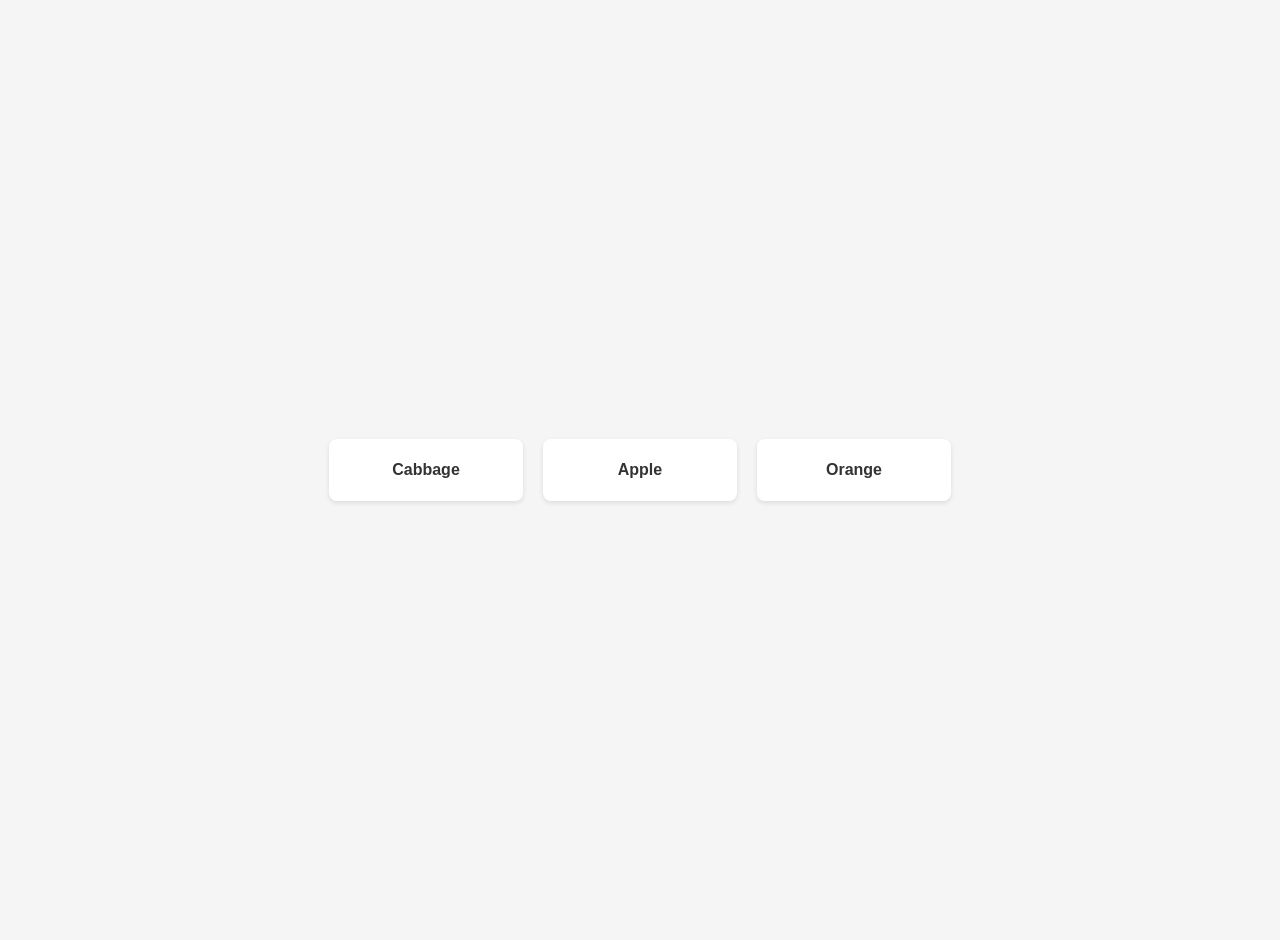
<file: index.html>
<!DOCTYPE html>
<html lang="en">
<head>
    <meta charset="UTF-8">
    <meta name="viewport" content="width=device-width, initial-scale=1.0">
    <title>Game 1</title>
    <style>
        body {
            margin: 0;
            padding: 20px;
            background-color: #f5f5f5;
            display: flex;
            justify-content: center;
            align-items: center;
            min-height: 100vh;
            font-family: Arial, sans-serif;
        }
        
        .container {
            display: flex;
            gap: 20px;
            flex-wrap: wrap;
            justify-content: center;
        }
        
        .card {
            background-color: white;
            padding: 20px;
            border-radius: 8px;
            border: 2px solid transparent;
            cursor: pointer;
            transition: outline 0.3s ease, border-color 0.3s ease;
            width: 150px;
            text-align: center;
            font-size: 16px;
            font-weight: bold;
            color: #333;
            box-shadow: 0 2px 5px rgba(0, 0, 0, 0.1);
        }
        
        .card:hover {
            border-color: #87CEEB;
            outline: 2px solid #87CEEB;
            outline-offset: 2px;
        }
    </style>
</head>
<body>
    <div class="container">
        <div class="card">Cabbage</div>
        <div class="card">Apple</div>
        <div class="card">Orange</div>
    </div>
</body>
</html>
</file>
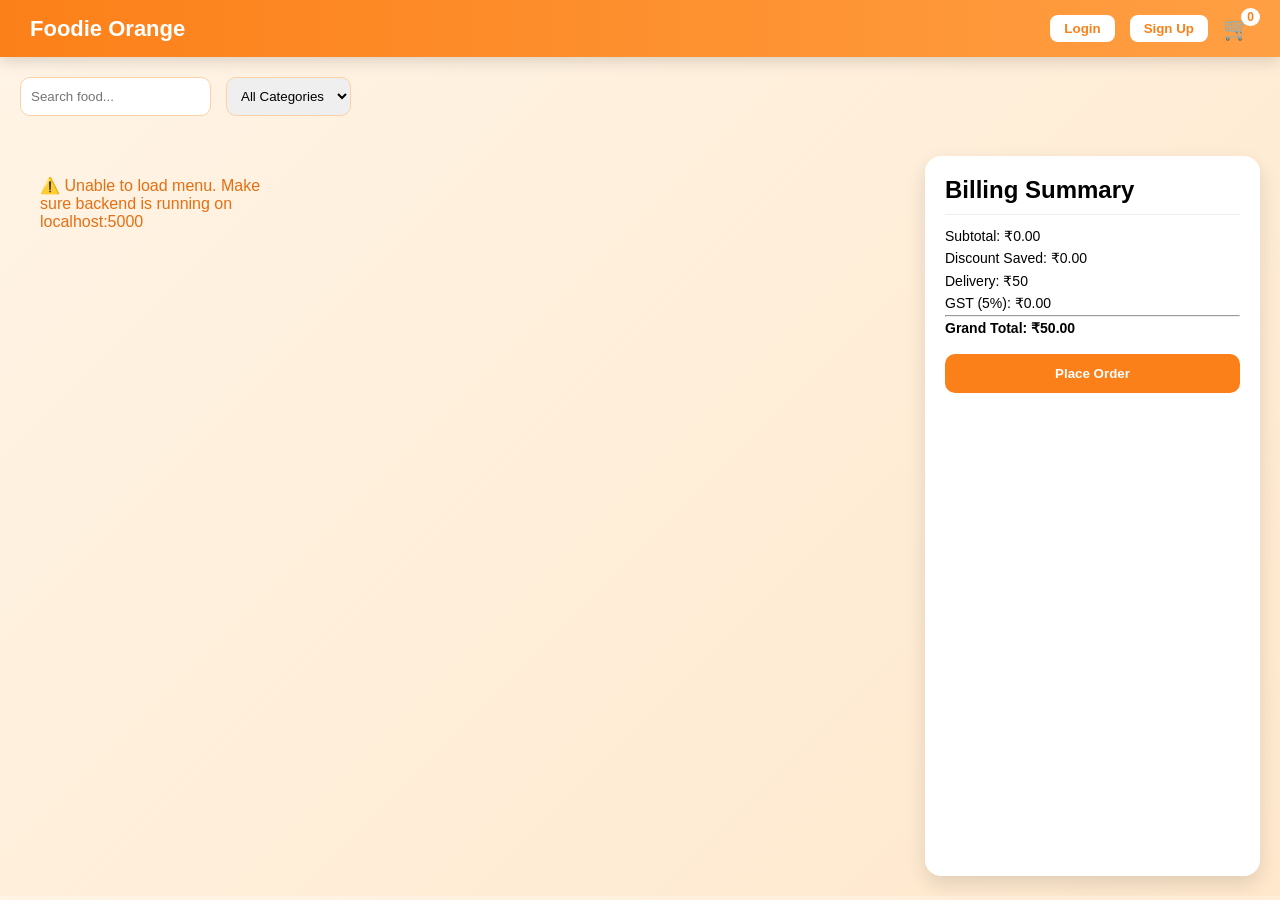
<file: Frontend/public/index.html>
<!DOCTYPE html>
<html lang="en">
<head>
<meta charset="UTF-8">
<meta name="viewport" content="width=device-width, initial-scale=1.0">
<title>Foodie Orange Pro</title>
<link rel="stylesheet" href="../src/Styles/Styles.css">
</head>
<body>

<header>

<div class="logo">Foodie Orange</div>

<div class="nav-right">

<button onclick="location.href='login.html'">Login</button>

<button onclick="location.href='signup.html'">Sign Up</button>

<div class="cart-icon" onclick="toggleCart()">🛒
<span class="badge" id="count">0</span>
</div>

</div>

</header>

<div class="controls">
<input type="text" id="search" placeholder="Search food...">
<select id="category">
<option value="all">All Categories</option>
<option value="Indian">Indian</option>
<option value="Chinese">Chinese</option>
<option value="Italian">Italian</option>
<option value="FastFood">Fast Food</option>
<option value="Dessert">Dessert</option>
<option value="Beverage">Beverage</option>
</select>
</div>

<div class="container">
<div class="food-grid" id="food"></div>

<div class="cart" id="cart">
<h2>Billing Summary</h2>
<div id="cartItems"></div>
<div class="summary" id="summary"></div>
<button class="place-btn" onclick="placeOrder()">Place Order</button>
</div>
</div>

<script>

// API Configuration
const API_URL = 'http://localhost:5000/api';

let foods = [];
let cart = JSON.parse(localStorage.getItem("cart")) || {};

// ===========================
// FETCH DATA FROM BACKEND
// ===========================

// Fetch all foods from backend
async function fetchFoods() {
  try {
    const response = await fetch(`${API_URL}/foods`);
    if (!response.ok) throw new Error('Failed to fetch foods');
    
    const result = await response.json();
    foods = result.data || [];
    renderFoods();
  } catch (error) {
    console.error('Error fetching foods:', error);
    document.getElementById("food").innerHTML = '<p style="padding: 20px; color: #e56f12;">⚠️ Unable to load menu. Make sure backend is running on localhost:5000</p>';
  }
}

// Fetch categories and populate dropdown
async function fetchCategories() {
  try {
    const response = await fetch(`${API_URL}/categories`);
    if (!response.ok) throw new Error('Failed to fetch categories');
    
    const result = await response.json();
    const categorySelect = document.getElementById("category");
    
    // Clear existing options except "All"
    while (categorySelect.options.length > 1) {
      categorySelect.remove(1);
    }
    
    // Add categories from backend
    result.categories.forEach(cat => {
      const option = document.createElement("option");
      option.value = cat;
      option.textContent = cat;
      categorySelect.appendChild(option);
    });
  } catch (error) {
    console.error('Error fetching categories:', error);
  }
}

// ===========================
// RENDER FUNCTIONS
// ===========================

function renderFoods() {
  let grid = document.getElementById("food");
  grid.innerHTML = "";
  let search = document.getElementById("search").value.toLowerCase();
  let cat = document.getElementById("category").value;

  foods.filter(f => {
    return f.name.toLowerCase().includes(search) &&
      (cat == "all" || f.category == cat);
  }).forEach(food => {
    let finalPrice = Math.floor(food.price - (food.price * food.discount / 100));
    grid.innerHTML += `
      <div class="card">
        ${food.discount ? `<div class="discount">${food.discount}% OFF</div>` : ""}
        <h4>${food.name}</h4>
        <div class="old-price">₹${food.price}</div>
        <div class="new-price">₹${finalPrice}</div>
        <button class="add-btn" onclick="addToCart(${food.id})">Add</button>
      </div>`;
  });

  if(grid.innerHTML === ""){
    grid.innerHTML = "<p style='padding:20px'>No food found</p>";
  }
}

function addToCart(id) {
  let item = foods.find(f => f.id == id);
  let finalPrice = Math.floor(item.price - (item.price * item.discount / 100));

  if (cart[id]) cart[id].qty++;
  else cart[id] = { ...item, finalPrice: finalPrice, qty: 1 };

  saveCart();
  renderCart();
}

function renderCart() {
  let div = document.getElementById("cartItems");
  div.innerHTML = "";
  let subtotal = 0;
  let originalTotal = 0;
  let totalQty = 0;

  Object.values(cart).forEach(item => {
    let original = item.price * item.qty;
    let discounted = item.finalPrice * item.qty;

    originalTotal += original;
    subtotal += discounted;
    totalQty += item.qty;

    div.innerHTML += `
      <div style="display:flex;justify-content:space-between;margin-bottom:8px;">
        <span>${item.name} (${item.qty})</span>
        <span>₹${discounted}</span>
      </div>`;
  });

  let discountSaved = originalTotal - subtotal;
  let delivery = 50;
  let tax = subtotal * 0.05;
  let total = subtotal + delivery + tax;

  document.getElementById("summary").innerHTML = `
    Subtotal: ₹${subtotal.toFixed(2)}<br>
    Discount Saved: ₹${discountSaved.toFixed(2)}<br>
    Delivery: ₹${delivery}<br>
    GST (5%): ₹${tax.toFixed(2)}<br>
    <hr>
    <b>Grand Total: ₹${total.toFixed(2)}</b>
  `;

  document.getElementById("count").innerText = totalQty;
}

function saveCart() {
  localStorage.setItem("cart", JSON.stringify(cart));
}

// ===========================
// ORDER MANAGEMENT
// ===========================

async function placeOrder() {
  if (Object.keys(cart).length === 0) {
    alert("Your cart is empty!");
    return;
  }

  let subtotal = 0;
  let items = [];
  let orderDetails = "";

  Object.values(cart).forEach(item => {
    let total = item.finalPrice * item.qty;
    subtotal += total;
    items.push({
      id: item.id,
      name: item.name,
      price: item.price,
      discount: item.discount,
      finalPrice: item.finalPrice,
      quantity: item.qty,
      total: total
    });
    orderDetails += `${item.name} x${item.qty} - ₹${total}\n`;
  });

  let delivery = 50;
  let tax = subtotal * 0.05;
  let grand = subtotal + delivery + tax;

  try {
    // Send order to backend
    const response = await fetch(`${API_URL}/orders`, {
      method: 'POST',
      headers: {
        'Content-Type': 'application/json'
      },
      body: JSON.stringify({
        items: items,
        subtotal: subtotal,
        delivery: delivery,
        tax: tax,
        grandTotal: grand
      })
    });

    if (!response.ok) throw new Error('Failed to place order');

    const result = await response.json();
    
    let message = "Order ID: " + result.orderId + "\n\n";
    message += orderDetails;
    message += `\nDelivery: ₹${delivery}`;
    message += `\nGST (5%): ₹${tax.toFixed(2)}`;
    message += `\nGrand Total: ₹${grand.toFixed(2)}`;
    message += `\n\nOrder Placed Successfully! 🎉`;
    message += `\nStatus: ${result.message}`;

    localStorage.setItem("lastOrder", message);
    window.location.href = "receipt.html";
    
    // Clear cart
    cart = {};
    saveCart();
    renderCart();
  } catch (error) {
    console.error('Error placing order:', error);
    alert("⚠️ Failed to place order. Make sure backend is running on localhost:5000\n\nError: " + error.message);
  }
}

function toggleCart() {
  document.getElementById("cart").classList.toggle("open");
}

// ===========================
// EVENT LISTENERS
// ===========================

document.getElementById("search").addEventListener("input", renderFoods);
document.getElementById("category").addEventListener("change", renderFoods);

// Initialize app
window.addEventListener('load', () => {
  fetchCategories();
  fetchFoods();
  renderCart();
});

</script>

</body>
</html>
</file>
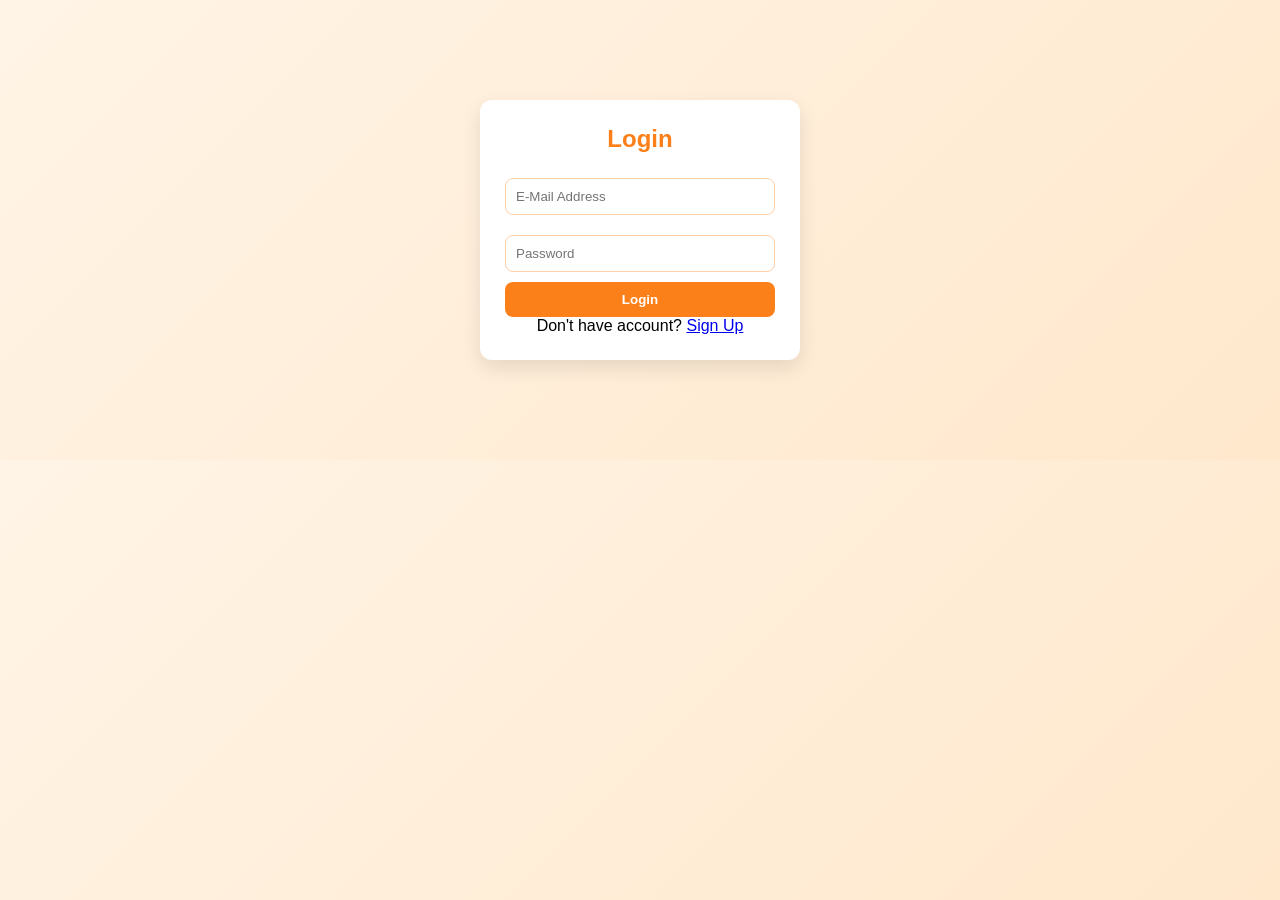
<file: Frontend/public/login.html>
<!DOCTYPE html>
<html>
<head>
<meta charset="UTF-8">
<meta name="viewport" content="width=device-width, initial-scale=1.0">
<title>Login</title>
<link rel="stylesheet" href="../src/Styles/Styles.css">
</head>

<body>

<div class="auth-box">

<h2>Login</h2>

<input type="email" placeholder="E-Mail Address">

<input type="password" placeholder="Password">

<button>Login</button>

<p>
Don't have account?
<a href="signup.html">Sign Up</a>
</p>

</div>

</body>
</html>
</file>
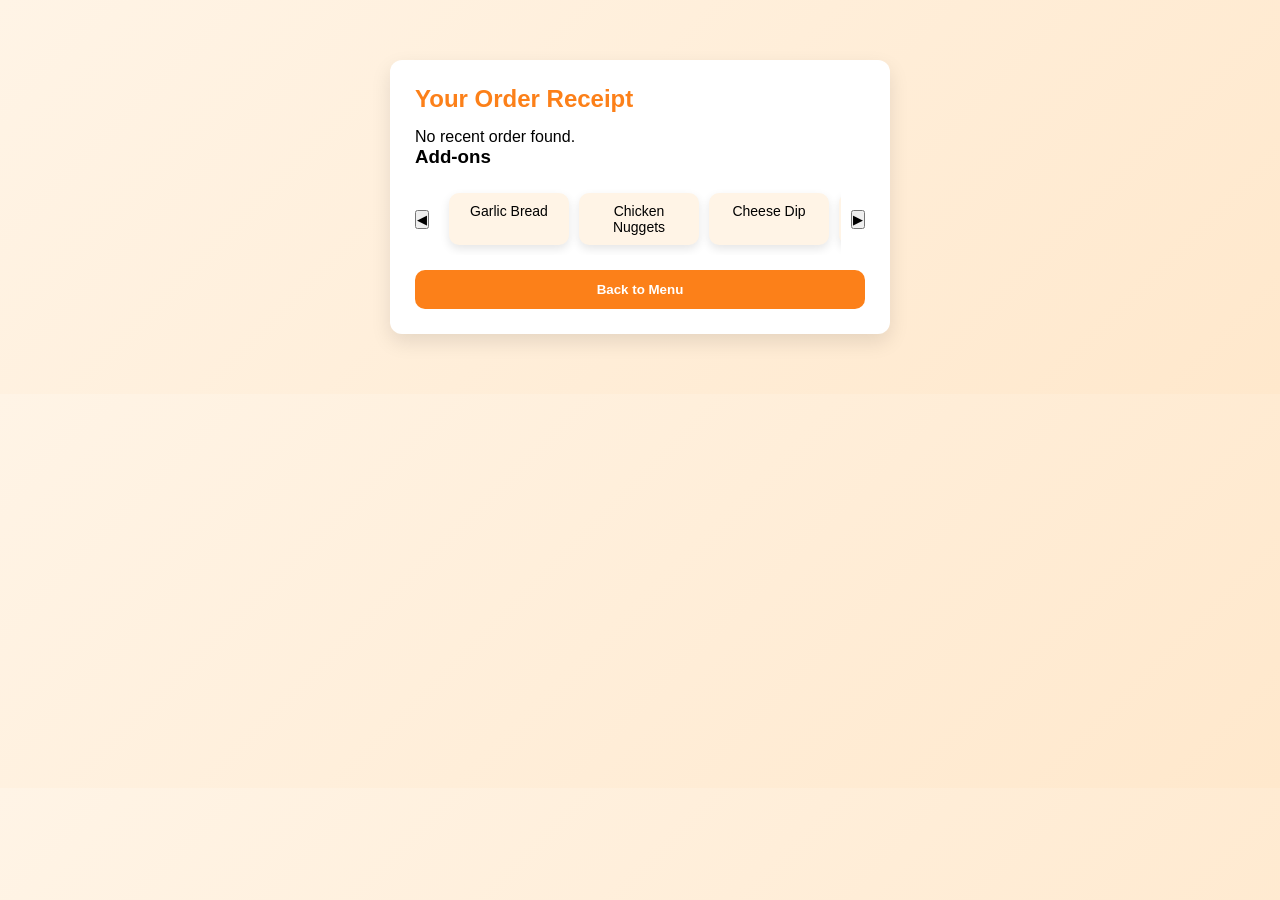
<file: Frontend/public/receipt.html>
<!DOCTYPE html>
<html lang="en">
<head>
<meta charset="UTF-8">
<meta name="viewport" content="width=device-width, initial-scale=1.0">
<title>Receipt</title>
<link rel="stylesheet" href="../src/Styles/Styles.css">
</head>

<body>

<div class="receipt-card">

<h2>Your Order Receipt</h2>

<pre id="orderDetails"></pre>

<h3>Add-ons</h3>

<div class="addon-container">

<button onclick="scrollLeft()">◀</button>

<div class="addon-slider">

<div class="addon-card">Garlic Bread</div>
<div class="addon-card">Chicken Nuggets</div>
<div class="addon-card">Cheese Dip</div>
<div class="addon-card">Ice Cream</div>
<div class="addon-card">Cold Coffee</div>

</div>

<button onclick="scrollRight()">▶</button>

</div>

<button onclick="location.href='index.html'" class="place-btn">
Back to Menu
</button>

</div>

<script>

let order = localStorage.getItem("lastOrder");

document.getElementById("orderDetails").innerText =
order ? order : "No recent order found.";

function scrollLeft(){
document.querySelector(".addon-slider")
.scrollBy({left:-200, behavior:"smooth"});
}

function scrollRight(){
document.querySelector(".addon-slider")
.scrollBy({left:200, behavior:"smooth"});
}

</script>

</body>
</html>
</file>
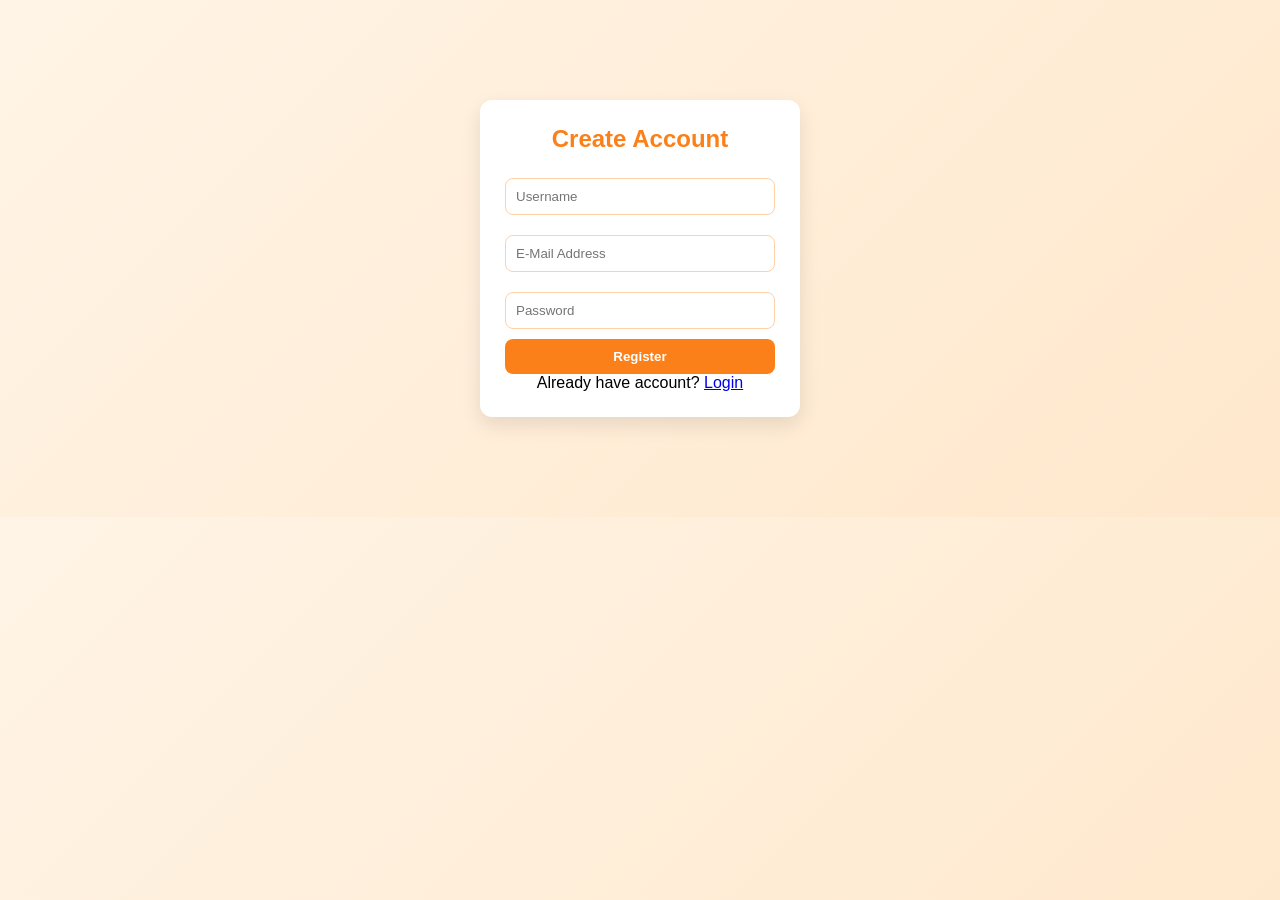
<file: Frontend/public/signup.html>
<!DOCTYPE html>
<html lang="en">
<head>

<meta charset="UTF-8">
<meta name="viewport" content="width=device-width, initial-scale=1.0">

<title>Sign Up</title>
<link rel="stylesheet" href="../src/Styles/Styles.css">

</head>

<body>

<div class="auth-box">

<h2>Create Account</h2>

<input type="text" placeholder="Username">

<input type="email" placeholder="E-Mail Address">

<input type="password" placeholder="Password">

<button>Register</button>

<p>
Already have account?
<a href="login.html">Login</a>
</p>

</div>

</body>
</html>
</file>
<file: Frontend/src/Styles/Styles.css>
:root{
--primary:#fc8019;
--primary-dark:#e56f12;
--bg1:#fff4e6;
--bg2:#ffe8cc;
--dark:#222;
}

*{
margin:0;
padding:0;
box-sizing:border-box;
font-family:'Segoe UI',sans-serif;
}

body{
background:linear-gradient(135deg,var(--bg1),var(--bg2));
}

/* HEADER */
header{
position:sticky;
top:0;
background:linear-gradient(to right,#fc8019,#ff9f43);
color:#fff;
display:flex;
justify-content:space-between;
align-items:center;
padding:15px 30px;
box-shadow:0 4px 15px rgba(0,0,0,0.15);
z-index:1000;
}

.logo{
font-size:22px;
font-weight:bold;
}

/* RIGHT NAV (LOGIN / SIGNUP / CART) */

.nav-right{
display:flex;
align-items:center;
gap:15px;
}

.nav-right button{
background:#fff;
color:#fc8019;
border:none;
padding:6px 14px;
border-radius:8px;
font-weight:bold;
cursor:pointer;
transition:0.3s;
}

.nav-right button:hover{
background:#ffe0c2;
}

.cart-icon{
position:relative;
cursor:pointer;
font-size:22px;
}

.badge{
position:absolute;
top:-8px;
right:-10px;
background:#fff;
color:#fc8019;
font-size:12px;
padding:2px 6px;
border-radius:50%;
font-weight:bold;
}

/* CONTROLS */

.controls{
padding:20px;
display:flex;
gap:15px;
flex-wrap:wrap;
}

.controls input,
.controls select{
padding:10px;
border-radius:10px;
border:1px solid #ffd0a6;
}

/* LAYOUT */

.container{
display:flex;
padding:20px;
gap:20px;
}

.food-grid{
flex:3;
display:grid;
grid-template-columns:repeat(auto-fill,minmax(240px,1fr));
gap:20px;
}

.card{
background:#fff;
border-radius:16px;
box-shadow:0 8px 20px rgba(0,0,0,0.08);
padding:20px;
transition:0.3s;
}

.card:hover{
transform:translateY(-5px);
}

.discount{
background:#fc8019;
color:#fff;
padding:4px 10px;
border-radius:20px;
font-size:12px;
display:inline-block;
margin-bottom:8px;
}

.old-price{
text-decoration:line-through;
color:#888;
font-size:14px;
}

.new-price{
font-weight:bold;
color:#222;
}

.add-btn{
background:#fc8019;
color:#fff;
border:none;
padding:8px 15px;
border-radius:8px;
cursor:pointer;
margin-top:8px;
}

.add-btn:hover{
background:#e56f12;
}

/* CART */

.cart{
flex:1;
background:#fff;
border-radius:16px;
box-shadow:0 8px 20px rgba(0,0,0,0.12);
padding:20px;
height:80vh;
overflow:auto;
position:sticky;
top:90px;
}

.summary{
border-top:1px solid #eee;
padding-top:10px;
margin-top:10px;
font-size:14px;
line-height:1.6;
}

.place-btn{
background:#fc8019;
color:#fff;
border:none;
width:100%;
padding:12px;
border-radius:10px;
margin-top:15px;
cursor:pointer;
font-weight:bold;
}

.place-btn:hover{
background:#e56f12;
}

/* MOBILE */

@media(max-width:768px){

.container{
flex-direction:column;
}

.cart{
position:fixed;
bottom:-100%;
left:0;
width:100%;
height:60%;
transition:0.4s;
border-radius:20px 20px 0 0;
z-index:999;
}

.cart.open{
bottom:0;
}

}

/* ============================================
   UTILITY CLASSES
   ============================================ */

.text-center{
text-align:center;
}

.text-bold{
font-weight:700;
}

.text-muted{
color:#999;
}

.mb-20{
margin-bottom:20px;
}

.mt-20{
margin-top:20px;
}

.p-20{
padding:20px;
}

.rounded{
border-radius:10px;
}

.shadow{
box-shadow:0 4px 15px rgba(0,0,0,0.1);
}
/* ============================================
   AUTH PAGES (LOGIN / SIGNUP)
   ============================================ */

.auth-box{
width:320px;
margin:100px auto;
padding:25px;
background:#fff;
border-radius:12px;
box-shadow:0 8px 20px rgba(0,0,0,0.1);
text-align:center;
}

.auth-box h2{
margin-bottom:15px;
color:#fc8019;
}

.auth-box input{
width:100%;
padding:10px;
margin:10px 0;
border-radius:8px;
border:1px solid #ffd0a6;
}

.auth-box button{
background:#fc8019;
color:#fff;
border:none;
padding:10px;
width:100%;
border-radius:8px;
cursor:pointer;
font-weight:bold;
}

.auth-box button:hover{
background:#e56f12;
}
/* ============================================
   RECEIPT PAGE
   ============================================ */

.receipt-card{
width:500px;
margin:60px auto;
background:#fff;
padding:25px;
border-radius:12px;
box-shadow:0 8px 20px rgba(0,0,0,0.1);
}

.receipt-card h2{
color:#fc8019;
margin-bottom:15px;
}
/* ============================================
   ADD-ON SLIDER
   ============================================ */

.addon-container{
display:flex;
align-items:center;
gap:10px;
margin-top:15px;
}

.addon-slider{
display:flex;
overflow-x:auto;
gap:10px;
padding:10px;
scroll-behavior:smooth;
scrollbar-width:none;
}

.addon-slider::-webkit-scrollbar{
display:none;
}

.addon-card{
min-width:120px;
background:#fff4e6;
padding:10px;
border-radius:10px;
text-align:center;
box-shadow:0 4px 10px rgba(0,0,0,0.1);
font-size:14px;
}
</file>
